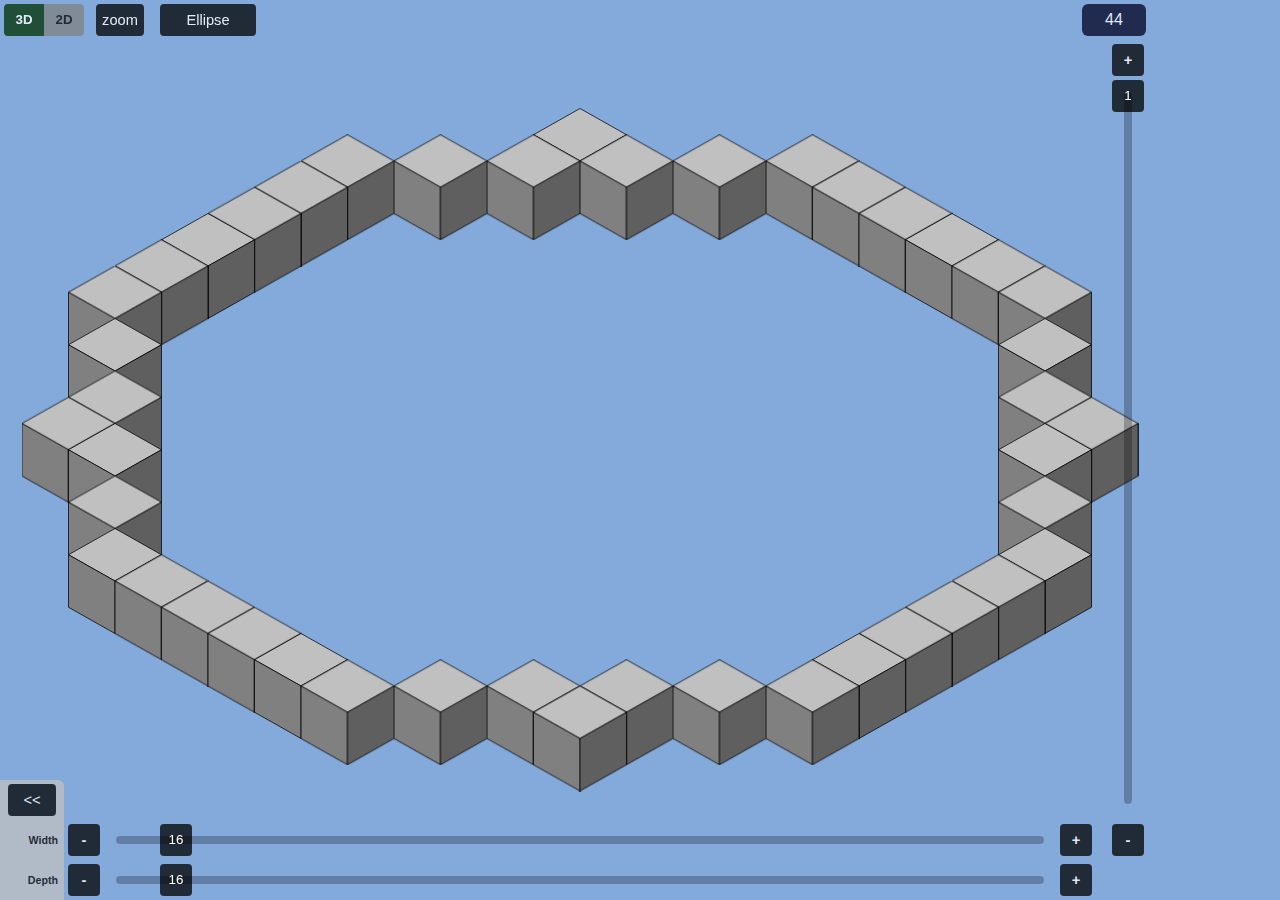
<file: ellipse.html>
<!DOCTYPE html>
<html lang="en">
<head>
	<title>Plotz Modeller</title>
	<meta charset="utf-8"/>
	<meta name="viewport" content="minimum-scale=1.0, width=device-width, maximum-scale=1.0, user-scalable=no"/>
	<link rel="stylesheet" type="text/css" href="css/plotz.css"/>
	<script type="text/javascript">var touch='ontouchstart' in window?1:0, pto;</script>
	<script type="text/javascript" src="js/PlotzEllipse.js"></script>
</head>

<body>
<canvas id="pcan"></canvas>
<div id="pcon"></div>
<div id="pbc"></div></div>
<div id="pslrl"></div>
<div id="pslkn"></div>
<div id="ppro"></div>

<div class="pvrl" id="pvrl0"></div>
<div class="pvkn" id="pvkn0"></div>

<div class="pvrl" id="pvrl1"></div>
<div class="pvkn" id="pvkn1"></div>

<div class="pvrl" id="pvrl2"></div>
<div class="pvkn" id="pvkn2"></div>

<div class="pvrl" id="pvrl3"></div>
<div class="pvkn" id="pvkn3"></div>

<div id="pslin"></div>
<div class="pvin" id="pvin0">1</div>
<div class="pvin" id="pvin1">2</div>
<div class="pvin" id="pvin2">3</div>
<div class="pvin" id="pvin3">4</div>

<div id="pev"></div>
<div id="pmen"></div>
<div id="pctl">
	<div class="pctlpr" id="tl0">Width</div><div class="pctlt" id="b0"><div class="pctlbn">-</div></div><div class="pctlt" id="st0"><div class="pctlsz" id="sz0"></div></div><div class="pctlt" id="b1"><div class="pctlbn">+</div></div><div class="clr"></div><div class="pctlpr" id="tl1">Depth</div><div class="pctlt" id="b2"><div class="pctlbn">-</div></div><div class="pctlt" id="st1"><div class="pctlsz" id="sz1"></div></div><div class="pctlt" id="b3"><div class="pctlbn">+</div></div><div class="clr"></div>
</div>
<div id="ptb"></div>
<div id="pslbn0"><div class="pctlbn">+</div></div><div id="pslbn1"><div class="pctlbn">-</div></div>
<div class="pvt" id="pv0bn0"><div class="pctlbn" id="d0">-</div></div>
<div class="pvt" id="pv0bn1"><div class="pctlbn" id="i0">+</div></div>
<div class="pvt" id="pv1bn0"><div class="pctlbn" id="d1">-</div></div>
<div class="pvt" id="pv1bn1"><div class="pctlbn" id="i1">+</div></div>
<div class="pvt" id="pv2bn0"><div class="pctlbn" id="d2">-</div></div>
<div class="pvt" id="pv2bn1"><div class="pctlbn" id="i2">+</div></div>
<div class="pvt" id="pv3bn0"><div class="pctlbn" id="d3">-</div></div>
<div class="pvt" id="pv3bn1"><div class="pctlbn" id="i3">+</div></div>
<div id="pvl">
<div class="ptbt48" id="pvlhd"><div class="ptbbn">&lt;&lt;</div></div>
<div id="pvlp"></div>
</div>
</div>
</body>
</html>
</file>
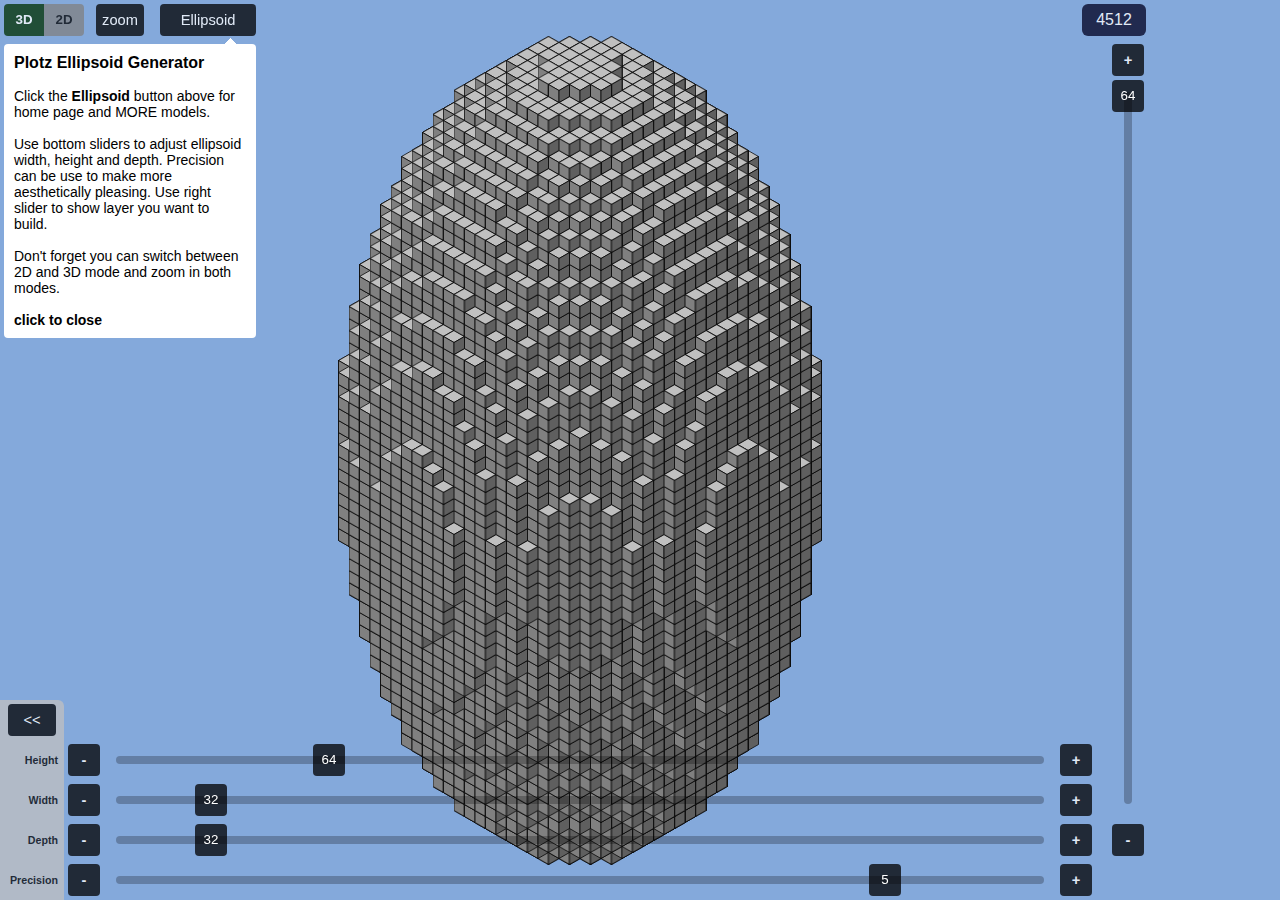
<file: ellipsoid.html>
<!DOCTYPE html>
<html lang="en">
<head>
	<title>Plotz Modeller - Minecraft Ellipsoid Generator</title>
	<meta name="description" content="Plan, view and make ellipsoids, domes and hollow oval spheres of any width, height and depth."/>
	<meta name="keywords"	 content="Plotz,Minecraft,ellispoid,ellipse,oval,generator,diameter,height,depth,model,modeller,hollow,voxel,blocks,html5"/>
	<meta name="robots"      content="index,follow"/>
	<meta charset="utf-8"/>
	<meta name="viewport" content="minimum-scale=1.0, width=device-width, maximum-scale=1.0, user-scalable=no" />
	<link rel="stylesheet" type="text/css" href="css/plotz.css" />
	<script type="text/javascript">var touch='ontouchstart' in window?1:0, pto;</script>
	<script type="text/javascript" src="js/PlotzEllipsoid.js"></script>
<style type="text/css">
h1 {
	font-size:16px;
	margin:0;
}
</style>
</head>

<body>
<canvas id="pcan"></canvas>
<div id="pcon"></div>
<div id="pbc"></div>
<div id="pslrl"></div>
<div id="pslkn"></div>
<div id="ppro"></div>

<div class="pvrl" id="pvrl0"></div>
<div class="pvkn" id="pvkn0"></div>

<div class="pvrl" id="pvrl1"></div>
<div class="pvkn" id="pvkn1"></div>

<div class="pvrl" id="pvrl2"></div>
<div class="pvkn" id="pvkn2"></div>

<div class="pvrl" id="pvrl3"></div>
<div class="pvkn" id="pvkn3"></div>

<div id="pslin"></div>
<div class="pvin" id="pvin0">1</div>
<div class="pvin" id="pvin1">2</div>
<div class="pvin" id="pvin2">3</div>
<div class="pvin" id="pvin3">4</div>

<div id="pev"></div>
<div id="pmen"></div>
<div id="pctl">
	<div class="pctlpr" id="tl0">Height</div><div class="pctlt" id="b0"><div class="pctlbn">-</div></div><div class="pctlt" id="st0"><div class="pctlsz" id="sz0"></div></div><div class="pctlt" id="b1"><div class="pctlbn">+</div></div><div class="clr"></div><div class="pctlpr" id="tl1">Width</div><div class="pctlt" id="b2"><div class="pctlbn">-</div></div><div class="pctlt" id="st1"><div class="pctlsz" id="sz1"></div></div><div class="pctlt" id="b3"><div class="pctlbn">+</div></div><div class="clr"></div><div class="pctlpr" id="tl2">Depth</div><div class="pctlt" id="b4"><div class="pctlbn">-</div></div><div class="pctlt" id="st2"><div class="pctlsz" id="sz2"></div></div><div class="pctlt" id="b5"><div class="pctlbn">+</div></div><div class="clr"></div><div class="pctlpr" id="tl3">Precision</div><div class="pctlt" id="b6"><div class="pctlbn">-</div></div><div class="pctlt" id="st3"><div class="pctlsz" id="sz3"></div></div><div class="pctlt" id="b7"><div class="pctlbn">+</div></div><div class="clr"></div>
</div>
<div id="ptb"></div>
<div id="pslbn0"><div class="pctlbn">+</div></div><div id="pslbn1"><div class="pctlbn">-</div></div>
<div class="pvt" id="pv0bn0"><div class="pctlbn" id="d0">-</div></div>
<div class="pvt" id="pv0bn1"><div class="pctlbn" id="i0">+</div></div>
<div class="pvt" id="pv1bn0"><div class="pctlbn" id="d1">-</div></div>
<div class="pvt" id="pv1bn1"><div class="pctlbn" id="i1">+</div></div>
<div class="pvt" id="pv2bn0"><div class="pctlbn" id="d2">-</div></div>
<div class="pvt" id="pv2bn1"><div class="pctlbn" id="i2">+</div></div>
<div class="pvt" id="pv3bn0"><div class="pctlbn" id="d3">-</div></div>
<div class="pvt" id="pv3bn1"><div class="pctlbn" id="i3">+</div></div>
<div id="pvl">
<div class="ptbt48" id="pvlhd"><div class="ptbbn">&lt;&lt;</div></div>
<div id="pvlp"></div>
</div>
<div id="plinst" style="position:absolute;left:4px;top:44px;background-color:#ffffff;padding:10px;font-size:14px;width:232px;border-radius:4px;">
	<h1>Plotz Ellipsoid Generator</h1>
	<br>Click the <strong>Ellipsoid</strong> button above for home page and MORE models.<br><br>Use bottom sliders to adjust ellipsoid width, height and depth. Precision can be use to make more aesthetically pleasing. Use right slider to show layer you want to build.<br><br>Don't forget you can switch between 2D and 3D mode and zoom in both modes.<br><br><strong>click to close</strong>
<div style="position:absolute;top:-13px;right:20px"><img src="images/inst-arrow.png" width="11" height="6"></div>
</div>
<script>
document.getElementById('plinst').addEventListener('click', function(e) {
	document.getElementById('plinst').style.display = 'none';
}, false);
</script>
</div>
</body>
</html>
</file>
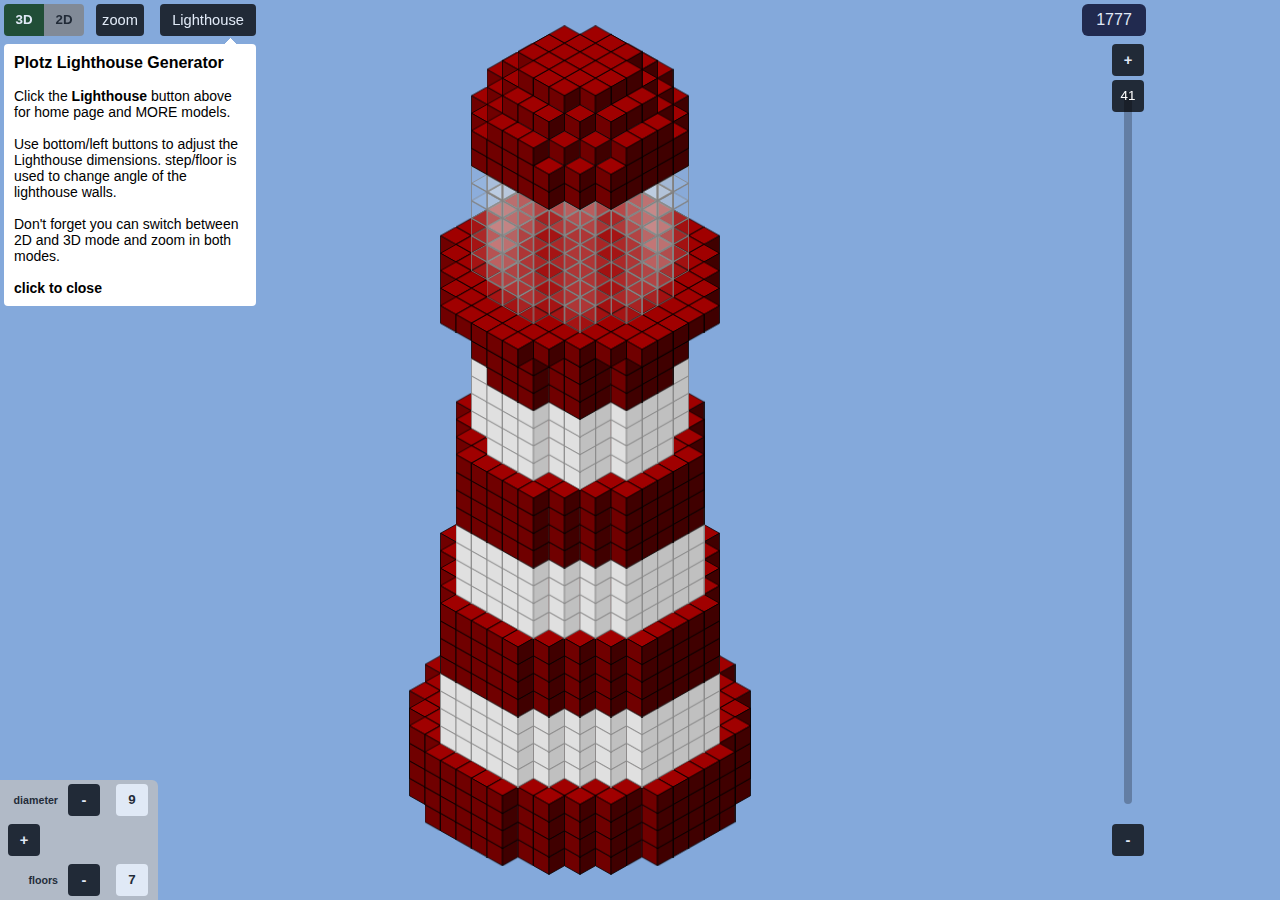
<file: lighthouse.html>
<!DOCTYPE html>
<html lang="en">
<head>
	<title>Plotz Modeller - Minecraft Lighthouse Generator</title>
	<meta name="description" content="Generate a custom lighthouse model of your chosen diameter, floors and wall angle. Preview in your browser then build in Minecraft."/>
	<meta name="keywords"	 content="Plotz,Minecraft,lighthouse,generator,model,modeller,hollow,voxel,blocks,html5"/>
	<meta name="robots"      content="index,follow"/>
	<meta charset="utf-8"/>
	<meta name="viewport" content="minimum-scale=1.0, width=device-width, maximum-scale=1.0, user-scalable=no" />
	<link rel="stylesheet" type="text/css" href="css/plotz.css" />
	<script type="text/javascript">var touch='ontouchstart' in window?1:0, pto;</script>
	<script type="text/javascript" src="js/PlotzLighthouse.js"></script>
<style type="text/css">
h1 {
	font-size:16px;
	margin:0;
}
</style>
</head>

<body>
<canvas id="pcan"></canvas>
<div id="pcon"></div>
<div id="pbc"></div>
<div id="pslrl"></div>
<div id="pslkn"></div>
<div id="ppro"></div>

<div class="pvrl" id="pvrl0"></div>
<div class="pvkn" id="pvkn0"></div>

<div class="pvrl" id="pvrl1"></div>
<div class="pvkn" id="pvkn1"></div>

<div class="pvrl" id="pvrl2"></div>
<div class="pvkn" id="pvkn2"></div>

<div class="pvrl" id="pvrl3"></div>
<div class="pvkn" id="pvkn3"></div>

<div id="pslin"></div>
<div class="pvin" id="pvin0">1</div>
<div class="pvin" id="pvin1">2</div>
<div class="pvin" id="pvin2">3</div>
<div class="pvin" id="pvin3">4</div>

<div id="pev"></div>
<div id="pmen"></div>
<div id="pctl">
	<div class="pctlpr" id="tl0">diameter</div><div class="pctlt" id="b0"><div class="pctlbn">-</div></div><div class="pctlt" id="st0"><div class="pctlsz" id="sz0"></div></div><div class="pctlt" id="b1"><div class="pctlbn">+</div></div><div class="clr"></div><div class="pctlpr" id="tl0">floors</div><div class="pctlt" id="b2"><div class="pctlbn">-</div></div><div class="pctlt" id="st0"><div class="pctlsz" id="sz1"></div></div><div class="pctlt" id="b3"><div class="pctlbn">+</div></div><div class="clr"></div><div class="pctlpr" id="tl0">step/floor</div><div class="pctlt" id="b4"><div class="pctlbn">-</div></div><div class="pctlt" id="st0"><div class="pctlsz" id="sz2"></div></div><div class="pctlt" id="b5"><div class="pctlbn">+</div></div><div class="clr"></div>
</div>
<div id="ptb"></div>
<div id="pslbn0"><div class="pctlbn">+</div></div><div id="pslbn1"><div class="pctlbn">-</div></div>
<div class="pvt" id="pv0bn0"><div class="pctlbn" id="d0">-</div></div>
<div class="pvt" id="pv0bn1"><div class="pctlbn" id="i0">+</div></div>
<div class="pvt" id="pv1bn0"><div class="pctlbn" id="d1">-</div></div>
<div class="pvt" id="pv1bn1"><div class="pctlbn" id="i1">+</div></div>
<div class="pvt" id="pv2bn0"><div class="pctlbn" id="d2">-</div></div>
<div class="pvt" id="pv2bn1"><div class="pctlbn" id="i2">+</div></div>
<div class="pvt" id="pv3bn0"><div class="pctlbn" id="d3">-</div></div>
<div class="pvt" id="pv3bn1"><div class="pctlbn" id="i3">+</div></div>
<div id="pvl">
<div class="ptbt48" id="pvlhd"><div class="ptbbn">&lt;&lt;</div></div>
<div id="pvlp"></div>
</div>
<div id="plinst" style="position:absolute;left:4px;top:44px;background-color:#ffffff;padding:10px;font-size:14px;width:232px;border-radius:4px;">
	<h1>Plotz Lighthouse Generator</h1>
	<br>Click the <strong>Lighthouse</strong> button above for home page and MORE models.<br><br>Use bottom/left buttons to adjust the Lighthouse dimensions. step/floor is used to change angle of the lighthouse walls.<br><br>Don't forget you can switch between 2D and 3D mode and zoom in both modes.<br><br><strong>click to close</strong>
<div style="position:absolute;top:-13px;right:20px"><img src="images/inst-arrow.png" width="11" height="6"></div>
</div>
</div>
</body>
</html>
</file>
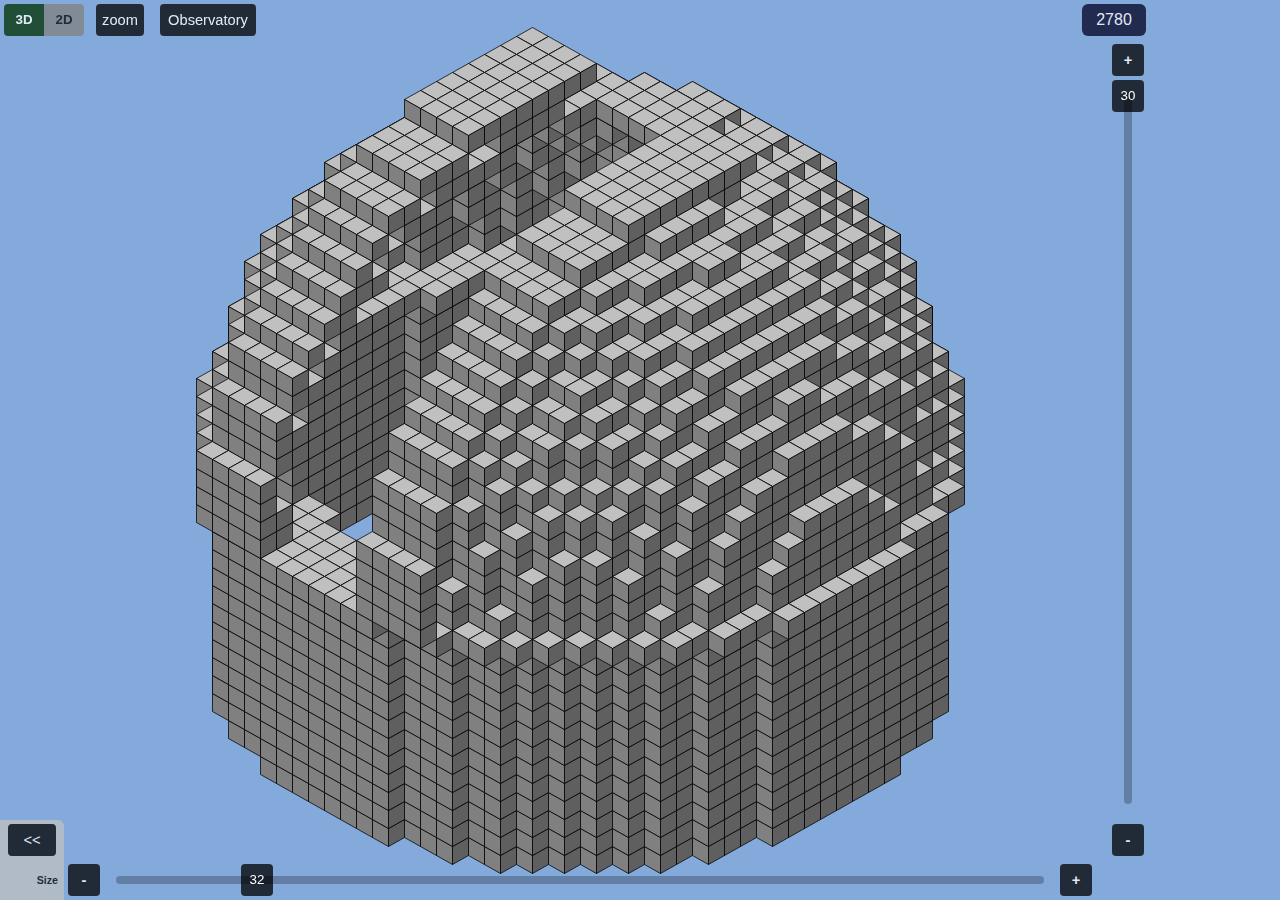
<file: observatory.html>
<!DOCTYPE html>
<html lang="en">
<head>
	<title>Plotz Modeller</title>
	<meta charset="utf-8"/>
	<meta name="viewport" content="minimum-scale=1.0, width=device-width, maximum-scale=1.0, user-scalable=no"/>
	<link rel="stylesheet" type="text/css" href="css/plotz.css"/>
	<script type="text/javascript">var touch='ontouchstart' in window?1:0, pto;</script>
	<script type="text/javascript" src="js/PlotzObservatory.js"></script>
</head>

<body>
<canvas id="pcan"></canvas>
<div id="pcon"></div>
<div id="pbc"></div></div>
<div id="pslrl"></div>
<div id="pslkn"></div>
<div id="ppro"></div>

<div class="pvrl" id="pvrl0"></div>
<div class="pvkn" id="pvkn0"></div>

<div class="pvrl" id="pvrl1"></div>
<div class="pvkn" id="pvkn1"></div>

<div class="pvrl" id="pvrl2"></div>
<div class="pvkn" id="pvkn2"></div>

<div class="pvrl" id="pvrl3"></div>
<div class="pvkn" id="pvkn3"></div>

<div id="pslin"></div>
<div class="pvin" id="pvin0">1</div>
<div class="pvin" id="pvin1">2</div>
<div class="pvin" id="pvin2">3</div>
<div class="pvin" id="pvin3">4</div>

<div id="pev"></div>
<div id="pmen"></div>
<div id="pctl"><div class="pctlpr" id="tl0">Size</div><div class="pctlt" id="b0"><div class="pctlbn">-</div></div><div class="pctlt" id="st0"><div class="pctlsz" id="sz0"></div></div><div class="pctlt" id="b1"><div class="pctlbn">+</div></div><div class="clr"></div></div>
<div id="ptb"></div>
<div id="pslbn0"><div class="pctlbn">+</div></div><div id="pslbn1"><div class="pctlbn">-</div></div>
<div class="pvt" id="pv0bn0"><div class="pctlbn" id="d0">-</div></div>
<div class="pvt" id="pv0bn1"><div class="pctlbn" id="i0">+</div></div>
<div class="pvt" id="pv1bn0"><div class="pctlbn" id="d1">-</div></div>
<div class="pvt" id="pv1bn1"><div class="pctlbn" id="i1">+</div></div>
<div class="pvt" id="pv2bn0"><div class="pctlbn" id="d2">-</div></div>
<div class="pvt" id="pv2bn1"><div class="pctlbn" id="i2">+</div></div>
<div class="pvt" id="pv3bn0"><div class="pctlbn" id="d3">-</div></div>
<div class="pvt" id="pv3bn1"><div class="pctlbn" id="i3">+</div></div>
<div id="pvl">
<div class="ptbt48" id="pvlhd"><div class="ptbbn">&lt;&lt;</div></div>
<div id="pvlp"></div>
</div>
<!-- Plotz model page -->
</div>
</body>
</html>
</file>
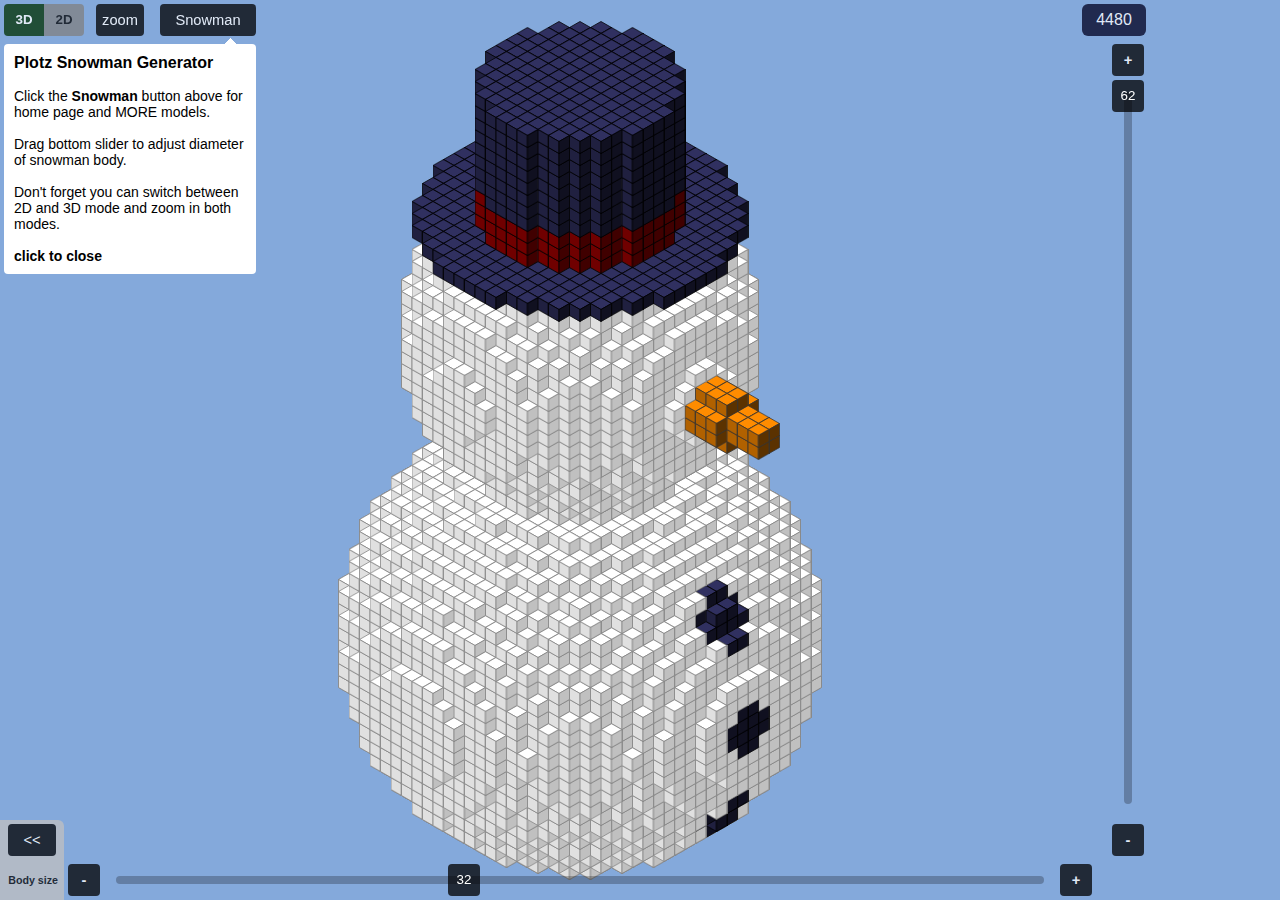
<file: snowman.html>
<!DOCTYPE html>
<html lang="en">
<head>
	<title>Plotz Modeller - Minecraft Snowman Generator</title>
	<meta name="description" content="Giant Snowman Generator for Minecraft with hat, carrot nose and buttons. Simply adjust the size slider to preview, then build."/>
	<meta name="keywords"	 content="Plotz,Minecraft,snow,snowman,generator,model,modeller,hollow,voxel,blocks,html5"/>
	<meta name="robots"      content="index,follow"/>
	<meta charset="utf-8"/>
	<meta name="viewport" content="minimum-scale=1.0, width=device-width, maximum-scale=1.0, user-scalable=no" />
	<link rel="stylesheet" type="text/css" href="css/plotz.css" />
	<script type="text/javascript">var touch='ontouchstart' in window?1:0, pto;</script>
	<script type="text/javascript" src="js/PlotzSnowman.js"></script>
<style type="text/css">
h1 {
	font-size:16px;
	margin:0;
}
</style>
</head>

<body>
<canvas id="pcan"></canvas>
<div id="pcon"></div>
<div id="pbc"></div>
<div id="pslrl"></div>
<div id="pslkn"></div>
<div id="ppro"></div>

<div class="pvrl" id="pvrl0"></div>
<div class="pvkn" id="pvkn0"></div>

<div class="pvrl" id="pvrl1"></div>
<div class="pvkn" id="pvkn1"></div>

<div class="pvrl" id="pvrl2"></div>
<div class="pvkn" id="pvkn2"></div>

<div class="pvrl" id="pvrl3"></div>
<div class="pvkn" id="pvkn3"></div>

<div id="pslin"></div>
<div class="pvin" id="pvin0">1</div>
<div class="pvin" id="pvin1">2</div>
<div class="pvin" id="pvin2">3</div>
<div class="pvin" id="pvin3">4</div>

<div id="pev"></div>
<div id="pmen"></div>
<div id="pctl">
	<div class="pctlpr" id="tl0">Body size</div><div class="pctlt" id="b0"><div class="pctlbn">-</div></div><div class="pctlt" id="st0"><div class="pctlsz" id="sz0"></div></div><div class="pctlt" id="b1"><div class="pctlbn">+</div></div><div class="clr"></div>
</div>
<div id="ptb"></div>
<div id="pslbn0"><div class="pctlbn">+</div></div><div id="pslbn1"><div class="pctlbn">-</div></div>
<div class="pvt" id="pv0bn0"><div class="pctlbn" id="d0">-</div></div>
<div class="pvt" id="pv0bn1"><div class="pctlbn" id="i0">+</div></div>
<div class="pvt" id="pv1bn0"><div class="pctlbn" id="d1">-</div></div>
<div class="pvt" id="pv1bn1"><div class="pctlbn" id="i1">+</div></div>
<div class="pvt" id="pv2bn0"><div class="pctlbn" id="d2">-</div></div>
<div class="pvt" id="pv2bn1"><div class="pctlbn" id="i2">+</div></div>
<div class="pvt" id="pv3bn0"><div class="pctlbn" id="d3">-</div></div>
<div class="pvt" id="pv3bn1"><div class="pctlbn" id="i3">+</div></div>
<div id="pvl">
<div class="ptbt48" id="pvlhd"><div class="ptbbn">&lt;&lt;</div></div>
<div id="pvlp"></div>
</div>
<div id="plinst" style="position:absolute;left:4px;top:44px;background-color:#ffffff;padding:10px;font-size:14px;width:232px;border-radius:4px;">
	<h1>Plotz Snowman Generator</h1>
	<br>Click the <strong>Snowman</strong> button above for home page and MORE models.<br><br>Drag bottom slider to adjust diameter of snowman body.<br><br>Don't forget you can switch between 2D and 3D mode and zoom in both modes.<br><br><strong>click to close</strong>
<div style="position:absolute;top:-13px;right:20px"><img src="images/inst-arrow.png" width="11" height="6"></div>
</div>
<script>
document.getElementById('plinst').addEventListener('click', function(e) {
	document.getElementById('plinst').style.display = 'none';
}, false);
</script>
</div>
</body>
</html>
</file>
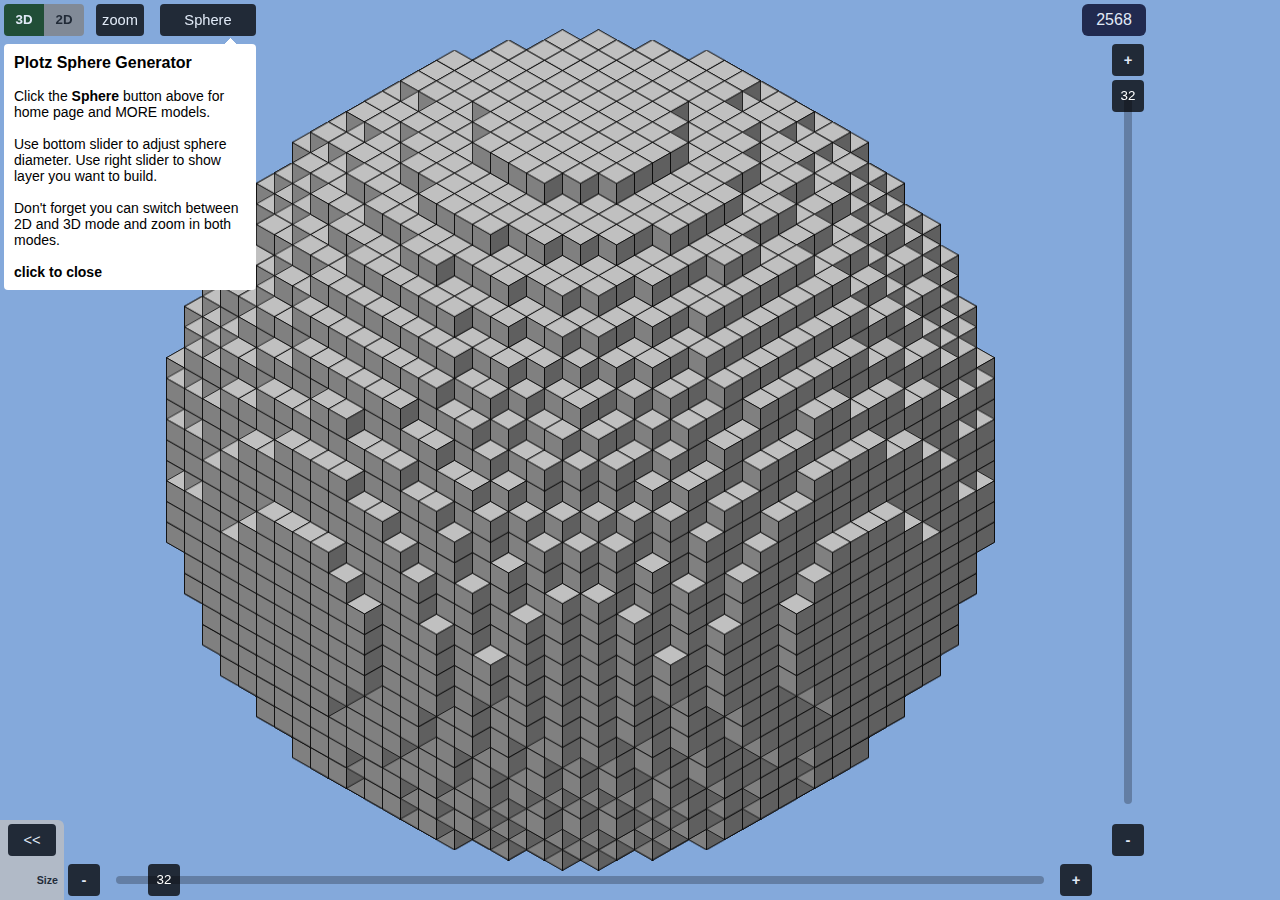
<file: sphere.html>
<!DOCTYPE html>
<html lang="en">
<head>
	<title>Plotz Modeller - Minecraft Sphere Generator</title>
	<meta name="description" content="Plan, view and make hollow spheres and balls of any block size. Drag the slider to adjust the size. Use built in tools to view the layers and build."/>
	<meta name="keywords"	 content="Plotz,Minecraft,sphere,generator,ball,model,modeller,diameter,size,hollow,voxel,blocks,html5"/>
	<meta name="robots"      content="index,follow"/>
	<meta charset="utf-8"/>
	<meta name="viewport" content="minimum-scale=1.0, width=device-width, maximum-scale=1.0, user-scalable=no" />
	<link rel="stylesheet" type="text/css" href="css/plotz.css" />
	<script type="text/javascript">var touch='ontouchstart' in window?1:0, pto;</script>
	<script type="text/javascript" src="js/PlotzSphere.js"></script>
<style type="text/css">
h1 {
	font-size:16px;
	margin:0;
}
</style>
</head>

<body>
<canvas id="pcan"></canvas>
<div id="pcon"></div>
<div id="pbc"></div>
<div id="pslrl"></div>
<div id="pslkn"></div>
<div id="ppro"></div>

<div class="pvrl" id="pvrl0"></div>
<div class="pvkn" id="pvkn0"></div>

<div class="pvrl" id="pvrl1"></div>
<div class="pvkn" id="pvkn1"></div>

<div class="pvrl" id="pvrl2"></div>
<div class="pvkn" id="pvkn2"></div>

<div class="pvrl" id="pvrl3"></div>
<div class="pvkn" id="pvkn3"></div>

<div id="pslin"></div>
<div class="pvin" id="pvin0">1</div>
<div class="pvin" id="pvin1">2</div>
<div class="pvin" id="pvin2">3</div>
<div class="pvin" id="pvin3">4</div>

<div id="pev"></div>
<div id="pmen"></div>
<div id="pctl">
	<div class="pctlpr" id="tl0">Size</div><div class="pctlt" id="b0"><div class="pctlbn">-</div></div><div class="pctlt" id="st0"><div class="pctlsz" id="sz0"></div></div><div class="pctlt" id="b1"><div class="pctlbn">+</div></div><div class="clr"></div>
</div>
<div id="ptb">
	<div class="seglt" id="ptbiso"><div id="seglbn">3D</div></div><div class="segrt" id="ptbflt"><div id="segrbn">2D</div></div>
	<div class="ptbt48" id="ptbz"><div class="ptbbn" id="ptbzv">zoom</div></div>
	<div class="ptbt96" id="ptbm"><div class="ptbbn" id="ptbmv"></div></div>
</div>
<div id="pslbn0"><div class="pctlbn">+</div></div><div id="pslbn1"><div class="pctlbn">-</div></div>
<div class="pvt" id="pv0bn0"><div class="pctlbn" id="d0">-</div></div>
<div class="pvt" id="pv0bn1"><div class="pctlbn" id="i0">+</div></div>
<div class="pvt" id="pv1bn0"><div class="pctlbn" id="d1">-</div></div>
<div class="pvt" id="pv1bn1"><div class="pctlbn" id="i1">+</div></div>
<div class="pvt" id="pv2bn0"><div class="pctlbn" id="d2">-</div></div>
<div class="pvt" id="pv2bn1"><div class="pctlbn" id="i2">+</div></div>
<div class="pvt" id="pv3bn0"><div class="pctlbn" id="d3">-</div></div>
<div class="pvt" id="pv3bn1"><div class="pctlbn" id="i3">+</div></div>
<div id="pvl">
<div class="ptbt48" id="pvlhd"><div class="ptbbn">&lt;&lt;</div></div>
<div id="pvlp"></div>
</div>
<div id="plinst" style="position:absolute;left:4px;top:44px;background-color:#ffffff;padding:10px;font-size:14px;width:232px;border-radius:4px;">
	<h1>Plotz Sphere Generator</h1>
	<br>Click the <strong>Sphere</strong> button above for home page and MORE models.<br><br>Use bottom slider to adjust sphere diameter. Use right slider to show layer you want to build.<br><br>Don't forget you can switch between 2D and 3D mode and zoom in both modes.<br><br><strong>click to close</strong>
<div style="position:absolute;top:-13px;right:20px"><img src="images/inst-arrow.png" width="11" height="6"></div>
</div>
<script>
document.getElementById('plinst').addEventListener('click', function(e) {
	document.getElementById('plinst').style.display = 'none';
}, false);
</script>
<!-- Plotz model page -->
</div>
</body>
</html>
</file>
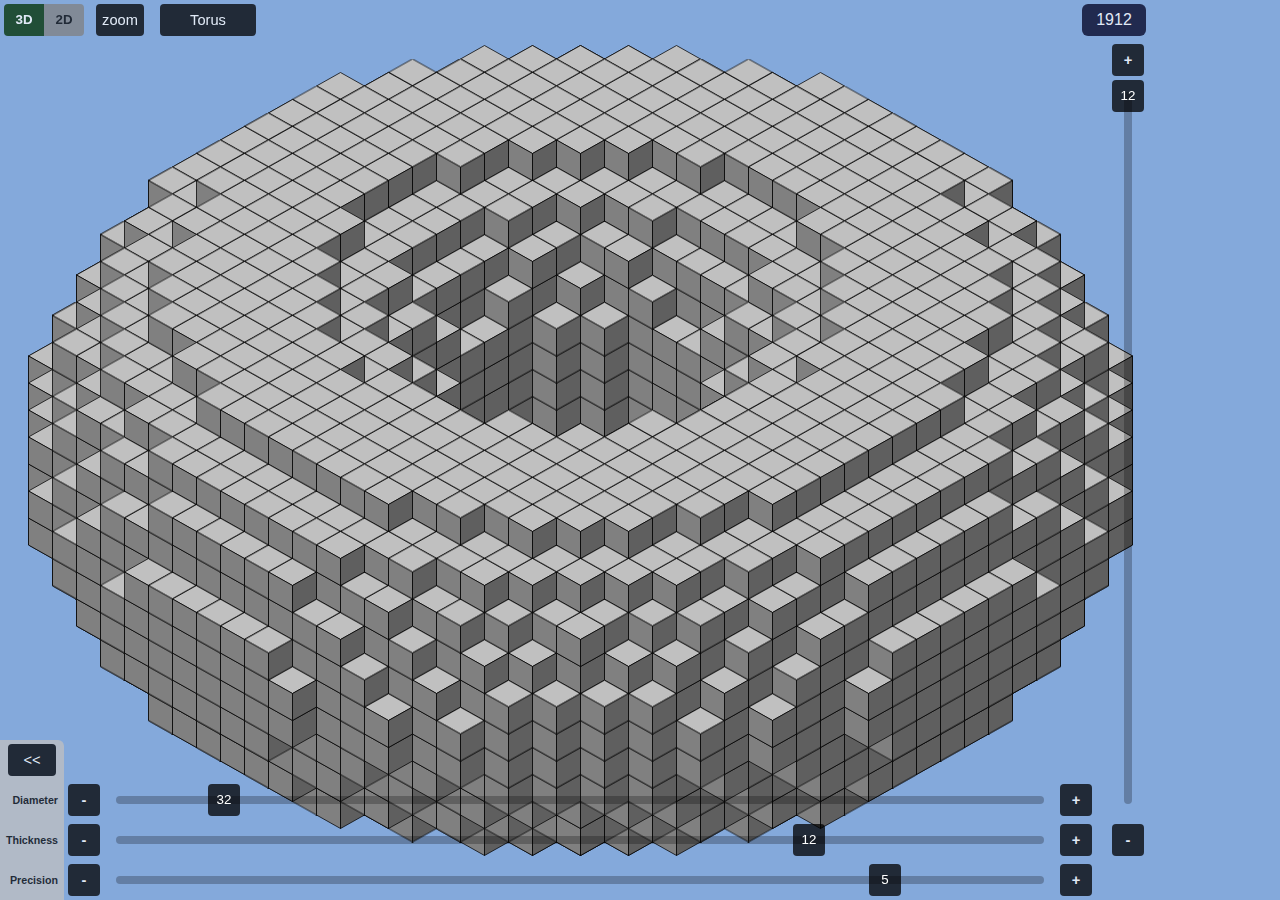
<file: torus.html>
<!DOCTYPE html>
<html lang="en">
<head>
	<title>Plotz Modeller</title>
	<meta charset="utf-8"/>
	<meta name="viewport" content="minimum-scale=1.0, width=device-width, maximum-scale=1.0, user-scalable=no"/>
	<link rel="stylesheet" type="text/css" href="css/plotz.css"/>
	<script type="text/javascript">var touch='ontouchstart' in window?1:0, pto;</script>
	<script type="text/javascript" src="js/PlotzTorus.js"></script>
</head>

<body>
<canvas id="pcan"></canvas>
<div id="pcon"></div>
<div id="pbc"></div></div>
<div id="pslrl"></div>
<div id="pslkn"></div>
<div id="ppro"></div>

<div class="pvrl" id="pvrl0"></div>
<div class="pvkn" id="pvkn0"></div>

<div class="pvrl" id="pvrl1"></div>
<div class="pvkn" id="pvkn1"></div>

<div class="pvrl" id="pvrl2"></div>
<div class="pvkn" id="pvkn2"></div>

<div class="pvrl" id="pvrl3"></div>
<div class="pvkn" id="pvkn3"></div>

<div id="pslin"></div>
<div class="pvin" id="pvin0">1</div>
<div class="pvin" id="pvin1">2</div>
<div class="pvin" id="pvin2">3</div>
<div class="pvin" id="pvin3">4</div>

<div id="pev"></div>
<div id="pmen"></div>
<div id="pctl">
	<div class="pctlpr" id="tl0">Diameter</div><div class="pctlt" id="b0"><div class="pctlbn">-</div></div><div class="pctlt" id="st0"><div class="pctlsz" id="sz0"></div></div><div class="pctlt" id="b1"><div class="pctlbn">+</div></div><div class="clr"></div><div class="pctlpr" id="tl1">Thickness</div><div class="pctlt" id="b2"><div class="pctlbn">-</div></div><div class="pctlt" id="st1"><div class="pctlsz" id="sz1"></div></div><div class="pctlt" id="b3"><div class="pctlbn">+</div></div><div class="clr"></div><div class="pctlpr" id="tl2">Precision</div><div class="pctlt" id="b4"><div class="pctlbn">-</div></div><div class="pctlt" id="st2"><div class="pctlsz" id="sz2"></div></div><div class="pctlt" id="b5"><div class="pctlbn">+</div></div><div class="clr"></div>
</div>
<div id="ptb">
	<div class="seglt" id="ptbiso"><div id="seglbn">3D</div></div><div class="segrt" id="ptbflt"><div id="segrbn">2D</div></div>
	<div class="ptbt48" id="ptbz"><div class="ptbbn" id="ptbzv">zoom</div></div>
	<div class="ptbt96" id="ptbm"><div class="ptbbn" id="ptbmv"></div></div>
</div>
<div id="pslbn0"><div class="pctlbn">+</div></div><div id="pslbn1"><div class="pctlbn">-</div></div>
<div class="pvt" id="pv0bn0"><div class="pctlbn" id="d0">-</div></div>
<div class="pvt" id="pv0bn1"><div class="pctlbn" id="i0">+</div></div>
<div class="pvt" id="pv1bn0"><div class="pctlbn" id="d1">-</div></div>
<div class="pvt" id="pv1bn1"><div class="pctlbn" id="i1">+</div></div>
<div class="pvt" id="pv2bn0"><div class="pctlbn" id="d2">-</div></div>
<div class="pvt" id="pv2bn1"><div class="pctlbn" id="i2">+</div></div>
<div class="pvt" id="pv3bn0"><div class="pctlbn" id="d3">-</div></div>
<div class="pvt" id="pv3bn1"><div class="pctlbn" id="i3">+</div></div>
<div id="pvl">
<div class="ptbt48" id="pvlhd"><div class="ptbbn">&lt;&lt;</div></div>
<div id="pvlp"></div>
</div>
</div>
</body>
</html>
</file>
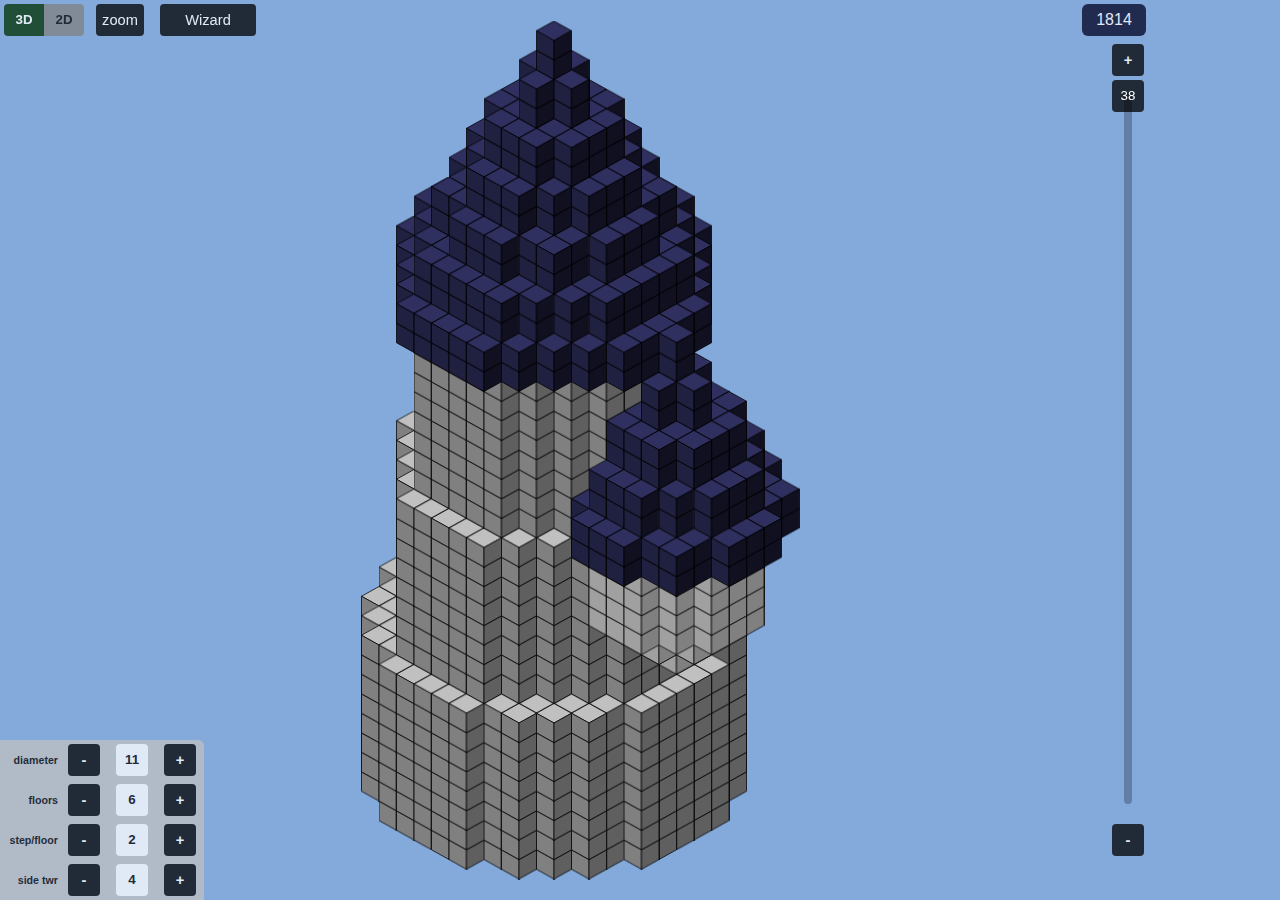
<file: wizardtower.html>
<!DOCTYPE html>
	<title>Plotz Modeller</title>
	
	<meta name="viewport" content="minimum-scale=1.0, width=device-width, maximum-scale=1.0, user-scalable=no">
	<link rel="stylesheet" type="text/css" href="css/plotz.css">
	<script type="text/javascript">var touch='ontouchstart' in window?1:0, pto;</script>
	<script type="text/javascript" src="js/PlotzWizardTower.js"></script>
</head>

<body>
<canvas id="pcan" width="1416" height="318"></canvas>
<div id="pcon" style="display: none; visibility: visible;"></div>
<div id="pbc" style="visibility: visible;">1814</div>
<div id="pslrl" style="left: 1380px; top: 92px; height: 130px; visibility: visible;"></div>
<div id="pslkn" style="top: 80px; left: 1368px; visibility: visible;">38</div>
<div id="ppro" style="visibility: hidden;"></div>

<div class="pvrl" id="pvrl0"></div>
<div class="pvkn" id="pvkn0"></div>

<div class="pvrl" id="pvrl1"></div>
<div class="pvkn" id="pvkn1"></div>

<div class="pvrl" id="pvrl2"></div>
<div class="pvkn" id="pvkn2"></div>

<div class="pvrl" id="pvrl3"></div>
<div class="pvkn" id="pvkn3"></div>

<div id="pslin" style="top: 76px; left: 1298px; visibility: hidden;">38</div>
<div class="pvin" id="pvin0">1</div>
<div class="pvin" id="pvin1">2</div>
<div class="pvin" id="pvin2">3</div>
<div class="pvin" id="pvin3">4</div>

<div id="pev" style="width: 1416px; height: 318px;"></div>
<div id="pmen"></div>
<div id="pctl" style="width: 204px; height: 160px; visibility: visible;">
<div class="pctlpr" id="tl0">diameter</div><div class="pctlt" id="b0"><div class="pctlbn" style="background: rgb(0, 0, 0); color: rgb(255, 255, 255);">-</div></div><div class="pctlt" id="st0"><div class="pctlsz" id="sz0">11</div></div><div class="pctlt" id="b1"><div class="pctlbn" style="background: rgb(0, 0, 0); color: rgb(255, 255, 255);">+</div></div><div class="clr"></div><div class="pctlpr" id="tl0">floors</div><div class="pctlt" id="b2"><div class="pctlbn">-</div></div><div class="pctlt" id="st0"><div class="pctlsz" id="sz1">6</div></div><div class="pctlt" id="b3"><div class="pctlbn">+</div></div><div class="clr"></div><div class="pctlpr" id="tl0">step/floor</div><div class="pctlt" id="b4"><div class="pctlbn">-</div></div><div class="pctlt" id="st0"><div class="pctlsz" id="sz2">2</div></div><div class="pctlt" id="b5"><div class="pctlbn">+</div></div><div class="clr"></div><div class="pctlpr" id="tl0">side twr</div><div class="pctlt" id="b6"><div class="pctlbn">-</div></div><div class="pctlt" id="st0"><div class="pctlsz" id="sz3">4</div></div><div class="pctlt" id="b7"><div class="pctlbn">+</div></div><div class="clr"></div>
</div>
<div id="ptb" style="visibility: visible;"><div class="seglt" id="ptbiso"><div id="seglbn" style="background: rgb(0, 48, 0); color: rgb(255, 255, 255);">3D</div></div><div class="segrt" id="ptbflt"><div id="segrbn" style="background: rgb(128, 128, 128); color: rgb(0, 0, 0);">2D</div></div><div class="ptbt48" id="ptbz"><div class="ptbbn" id="ptbzv">zoom</div></div><div class="ptbt96" id="ptbm"><div class="ptbbn" id="ptbmv">Wizard</div></div></div>
<div id="pslbn0" style="left: 1364px; top: 40px; visibility: visible;"><div class="pctlbn">+</div></div><div id="pslbn1" style="left: 1364px; top: 238px; visibility: visible;"><div class="pctlbn">-</div></div>
<div class="pvt" id="pv0bn0"><div class="pctlbn" id="d0">-</div></div>
<div class="pvt" id="pv0bn1"><div class="pctlbn" id="i0">+</div></div>
<div class="pvt" id="pv1bn0"><div class="pctlbn" id="d1">-</div></div>
<div class="pvt" id="pv1bn1"><div class="pctlbn" id="i1">+</div></div>
<div class="pvt" id="pv2bn0"><div class="pctlbn" id="d2">-</div></div>
<div class="pvt" id="pv2bn1"><div class="pctlbn" id="i2">+</div></div>
<div class="pvt" id="pv3bn0"><div class="pctlbn" id="d3">-</div></div>
<div class="pvt" id="pv3bn1"><div class="pctlbn" id="i3">+</div></div>
<div id="pvl" style="height: 80px;">
<div class="ptbt48" id="pvlhd"><div class="ptbbn">&lt;&lt;</div></div>
<div id="pvlp">diameter<br></div>
</div>
</div>

</body></html>
</file>
<file: css/plotz.css>
body {
	position:fixed;
	margin: 0px;
	padding: 0px;
	overflow: hidden;
	background:#84A9DB;
}
div {
	font-family: helvetica,arial,sans-serif;
    -webkit-user-select: none;
    -moz-user-select: none;
    -khtml-user-select: none;
    -ms-user-select: none;
}
#pcan {
	vertical-align:bottom;
}
#pev {
	position:fixed;
	top:0px;
	left:0px;
}
#pcon {
	font-family: courier new, monospace;
	font-size: 10pt;
	color: #00a000;
	background: #000000;
	height: 64px;
	overflow-y: scroll;
	margin: 0; padding: 0;
}
#pctl,#pvl {
	position: fixed;
	left: 0px;
	bottom: 0px;
	width: 158px;
	height: 120px;
	background: #c0c0c0;
	border-top-right-radius: 6px;
	cursor:default;
	opacity:0.75;
}
#pbc {
	position:fixed;
	top: 0px;
	right: 130px;
	margin:4px;
	color:white;
	background:#000020;
	border-radius:6px;
	opacity:0.75;
	width:64px;
	height:32px;
	line-height:32px;
	text-align:center;
}
#pvl {
	width:64px;
	height:200px;
}
.pctlpr {
	font-size: 8pt;
	font-weight:bold;
	width:58px;
	line-height:40px;
	text-align:right;
	padding-right:2px;
	float:left;
}
#pvlp {
	font-size: 8pt;
	font-weight:bold;
	line-height:40px;
	text-align:right;
	padding-right:6px;
}
.pctlt {
	float:left;
	width:32px;
	height:32px;
	padding: 4px 8px;
}
.pvt {
	position:fixed;
	width:32px;
	height:32px;
	padding: 4px 4px;
	opacity:0.75;
}
.pctlbn,.pctlsz,#seglbn,#segrbn,.ptbbn,.pvlbn {
	height:32px;
	line-height:32px;
	border-radius:4px;
	color:#ffffff;
	background:#000000;
	font-weight:bold;
	font-size:11pt;
	text-align:center;
	cursor:pointer;
}
.pvlbn {
	font-size:9pt;
}
.pctlsz {
	font-size: 10pt;
	color:#000000;
	background:#ffffff;
}

.clr {
	clear:both;
}

#pslbn0,#pslbn1 {
	width:32px;
	height:32px;
	padding:4px;
	position:fixed;
	opacity:0.75;
}
#pslrl,.pvrl {
	position:fixed;
	width:8px;
	height:8px;
	background:#000000;
	border-radius:4px;
	opacity:0.25;
}
#pslkn,.pvkn {
	width:32px;
	height:32px;
	border-radius:4px;
	position:fixed;
	background: rgba(0, 0, 0, 0.75);
	color:white;
	line-height:32px;
	font-size:10pt;
	text-align:center;
}
#pslin,.pvin {
	width:64px;
	height:40px;
	border-radius:4px;
	position:fixed;
	background: rgba(0, 0, 0, 0.75);
	color:white;
	line-height:40px;
	font-size:20pt;
	text-align:center;
}
#ppro {
	width:192px;
	height:64px;
	line-height:64px;
	color:#ffffff;
	background: rgba(0, 0, 0, 0.75);
	border-radius:8px;
	position:fixed;
	font-size:12pt;
	text-align:center;
}
#ptb {
	position:fixed;
	left:0px;
	top:0px;
	width:280px;
	height:40px;
	opacity:0.75;
}
.seglt {
	width:40px;
	height:32px;
	padding: 4px 0px 4px 4px;
	float:left;
}
.segrt {
	width:40px;
	height:32px;
	padding: 4px 4px 4px 0px;
	float:left;
}
#seglbn {
	width:40px;
	border-top-right-radius:0px;
	border-bottom-right-radius:0px;
	font-size:10pt;
	background:#003000;
}
#segrbn {
	width:40px;
	border-top-left-radius:0px;
	border-bottom-left-radius:0px;
	font-size:10pt;
	color:black;
	background:#808080;
}
.ptbt48,.ptbt64,.ptbt96 {
	width:48px;
	height:32px;
	padding: 4px 8px 4px 8px;
	float:left;
}
.ptbt64 { width:64px; }
.ptbt96 { width:96px; }
.ptbbn {
	font-weight:normal;
}
#pmen {
	position:fixed;
	left:0px;
	top:0px;
	width:640px;
	height:480px;
	background: rgba(0, 0, 0, 0.90);
	border-radius:8px;
}
#pmenlog {
	text-align:center;
	margin-left:159px;
	padding-top:16px;
	padding-bottom:16px;
	width:322px;
	float:left;
}
#pmenhdr {
	float:left;
	width:159px;
	text-align:right;
}
.pmentxt {
	text-align:center;
	color:#c0c0c0;
	font-size:11pt;
	padding:4px;
}
.pmenmod {
	float:left;
	width:128px;
	padding-top:8px;
	padding-left:16px;
	padding-right:16px;
	cursor:pointer;
}
.pmenimg {
	width:128px;
	height:128px;
	border-radius:4px;
}
.pmenmodtxt {
	text-align:center;
	font-size:11pt;
	color:white;
	text-shadow: 0px 0px 4px #ffffff;
    filter: dropshadow(color=#ffffff, offx=0, offy=0);	
}
.pmenleg {
	padding-top:16px;
	padding-bottom:4px;
	font-size:10pt;
	color:#808080;
	text-align:center;
}
#pctl,#ptb,#pslbn0,#pslbn1,#pslrl,#pslkn,#pslin, #pcon,#pmen,#ppro,.pvrl,.pvkn,.pvin,.pvt,#pvl,#pbc {
	visibility:hidden;
}
</file>
